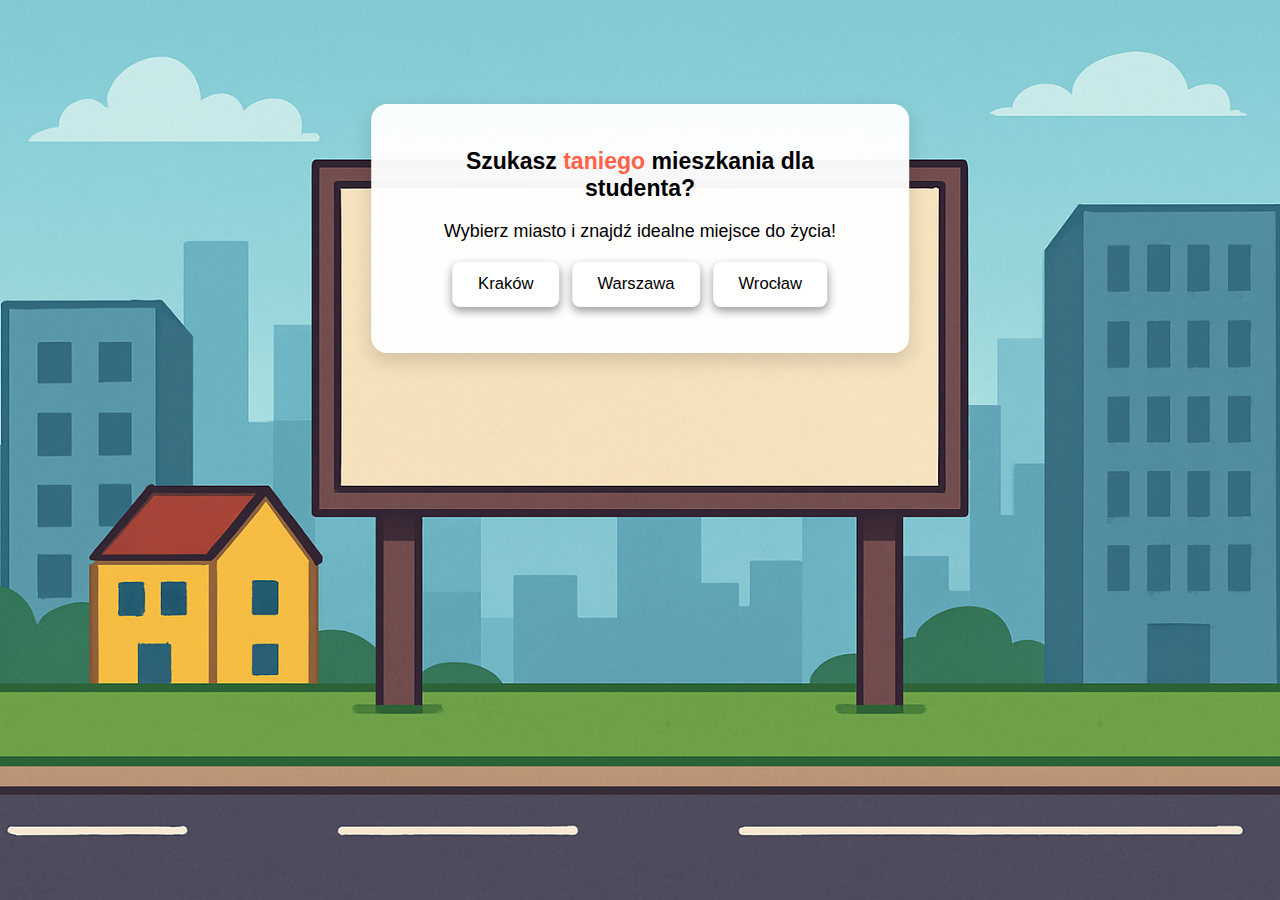
<file: index.html>
<!DOCTYPE html>
<html lang="pl">
<head>
  <link rel="icon" href="favicon.ico" type="image/x-icon">
  <meta charset="UTF-8" />
  <title>Mapa Tanich Mieszkań dla Studentów</title>
<meta name="description" content="Szukasz TANIEGO mieszkania studenckiego? Sprawdź interaktywną mapę z najlepszymi ofertami w wielu miastach w Polsce. Aktualne i sprawdzone lokalizacje! Wszystko w jednym miejscu!" />
  <meta name="viewport" content="width=device-width, initial-scale=1.0" />
  <link rel="stylesheet" href="styles.css" />
</head>
<body>
  <!-- DESKTOP WERSJA -->
  <div class="desktop">
    <div class="billboard-wrapper">
      <h1>Szukasz <span style="color:#ff6347;">taniego</span> mieszkania dla studenta?</h1>
      <p>Wybierz miasto i znajdź idealne miejsce do życia!</p>
      <div class="city-grid">
        <button class="city-button" onclick="location.href='krakow.html'">Kraków</button>
        <button class="city-button" onclick="location.href='warszawa.html'">Warszawa</button>
        <button class="city-button" onclick="location.href='wroclaw.html'">Wrocław</button>
      </div>
    </div>
  </div>

  <!-- MOBILE WERSJA -->
  <div class="mobile">
    <div class="mobile-wrapper">
      <h2>Znajdź mieszkanie studenckie</h2>
      <p>Wybierz miasto:</p>
      <div class="mobile-buttons">
        <button onclick="location.href='krakow.html'">Kraków</button>
        <button onclick="location.href='warszawa.html'">Warszawa</button>
        <button onclick="location.href='wroclaw.html'">Wrocław</button>
      </div>
    </div>
  </div>
</body>

</html>
</file>
<file: styles.css>
html, body {
  margin: 0;
  padding: 0;
  height: 100%;
  width: 100%;
  font-family: 'Segoe UI', sans-serif;
  background: url('background.png') no-repeat center center fixed;
  background-size: cover;
  overflow: hidden;
  display: flex;
  align-items: center;
  justify-content: center;
}

.billboard-wrapper {
  position: absolute;
  top: 11.5vh; /* było za nisko, teraz wyżej */
  left: 50%;
  transform: translateX(-50%);
  width: 36vw;
  max-width: 700px;
  height: 14.5vw;
  background-color: rgba(255, 255, 255, 0.96);
  border-radius: 16px;
  padding: 2.5vw 3vw;
  box-shadow: 0 8px 20px rgba(0,0,0,0.15);
  text-align: center;
  z-index: 10;
}


.billboard-wrapper h1 {
  font-size: 1.80vw;
  margin: 1vw 0;
}

.billboard-wrapper p {
  font-size: 1.4vw;
  margin: 1.5vw 0;
}

.city-grid {
  display: flex;
  flex-wrap: wrap;
  justify-content: center;
  gap: 1vw;
}

.city-button {
  font-size: 1.3vw;
  padding: 1vw 2vw;
  border: none;
  border-radius: 8px;
  background-color: white;
  cursor: pointer;
  transition: 0.2s ease;
  box-shadow: 0px 4px 10px rgba(0, 0, 0, 0.4);
}

.city-button:hover {
  background-color: #ff6347;
  color: white;
}

/* Ukrywamy odpowiednią wersję */
.desktop { display: block; }
.mobile { display: none; }

@media (max-width: 768px) {
  .desktop { display: none; }

  .mobile {
    display: flex;
    justify-content: center;
    align-items: center;
    height: 100vh;
    padding: 0;
    width: 100%;
    background: url('bannerphone2.png') no-repeat center top;
    background-size: cover;
  }

  body {
    background: url('bannerphone2.png') no-repeat center top !important;
    background-size: cover !important;
    background-attachment: scroll;
    overflow: hidden;
  }
}

  .mobile-wrapper {
    background-color: rgba(0, 0, 0, 0.7);
    padding: 20px;
    border-radius: 16px;
    width: 80%;
    max-width: 300px;
    text-align: center;
    box-shadow: 0 0 12px rgba(0,0,0,0.4);
    transform: translateY(-4%);
  }

  .mobile-wrapper h2 {
    color: #fff;
    font-size: 5vw;
    margin-bottom: 2vw;
  }

  .mobile-wrapper p {
    color: #eee;
    font-size: 3.5vw;
    margin-bottom: 5vw;
  }

  .mobile-buttons {
    display: flex;
    flex-direction: column;
    gap: 4vw;
  }

  .mobile-buttons button {
    padding: 4vw;
    font-size: 3vw;
    border: none;
    border-radius: 12px;
    background-color: #ffffff;
    color: #333;
    font-weight: bold;
    box-shadow: 0 4px 8px rgba(0,0,0,0.2);
    transition: background 0.2s;
  }

  .mobile-buttons button:hover {
    background-color: #ff6347;
    color: white;
  }
</file>
